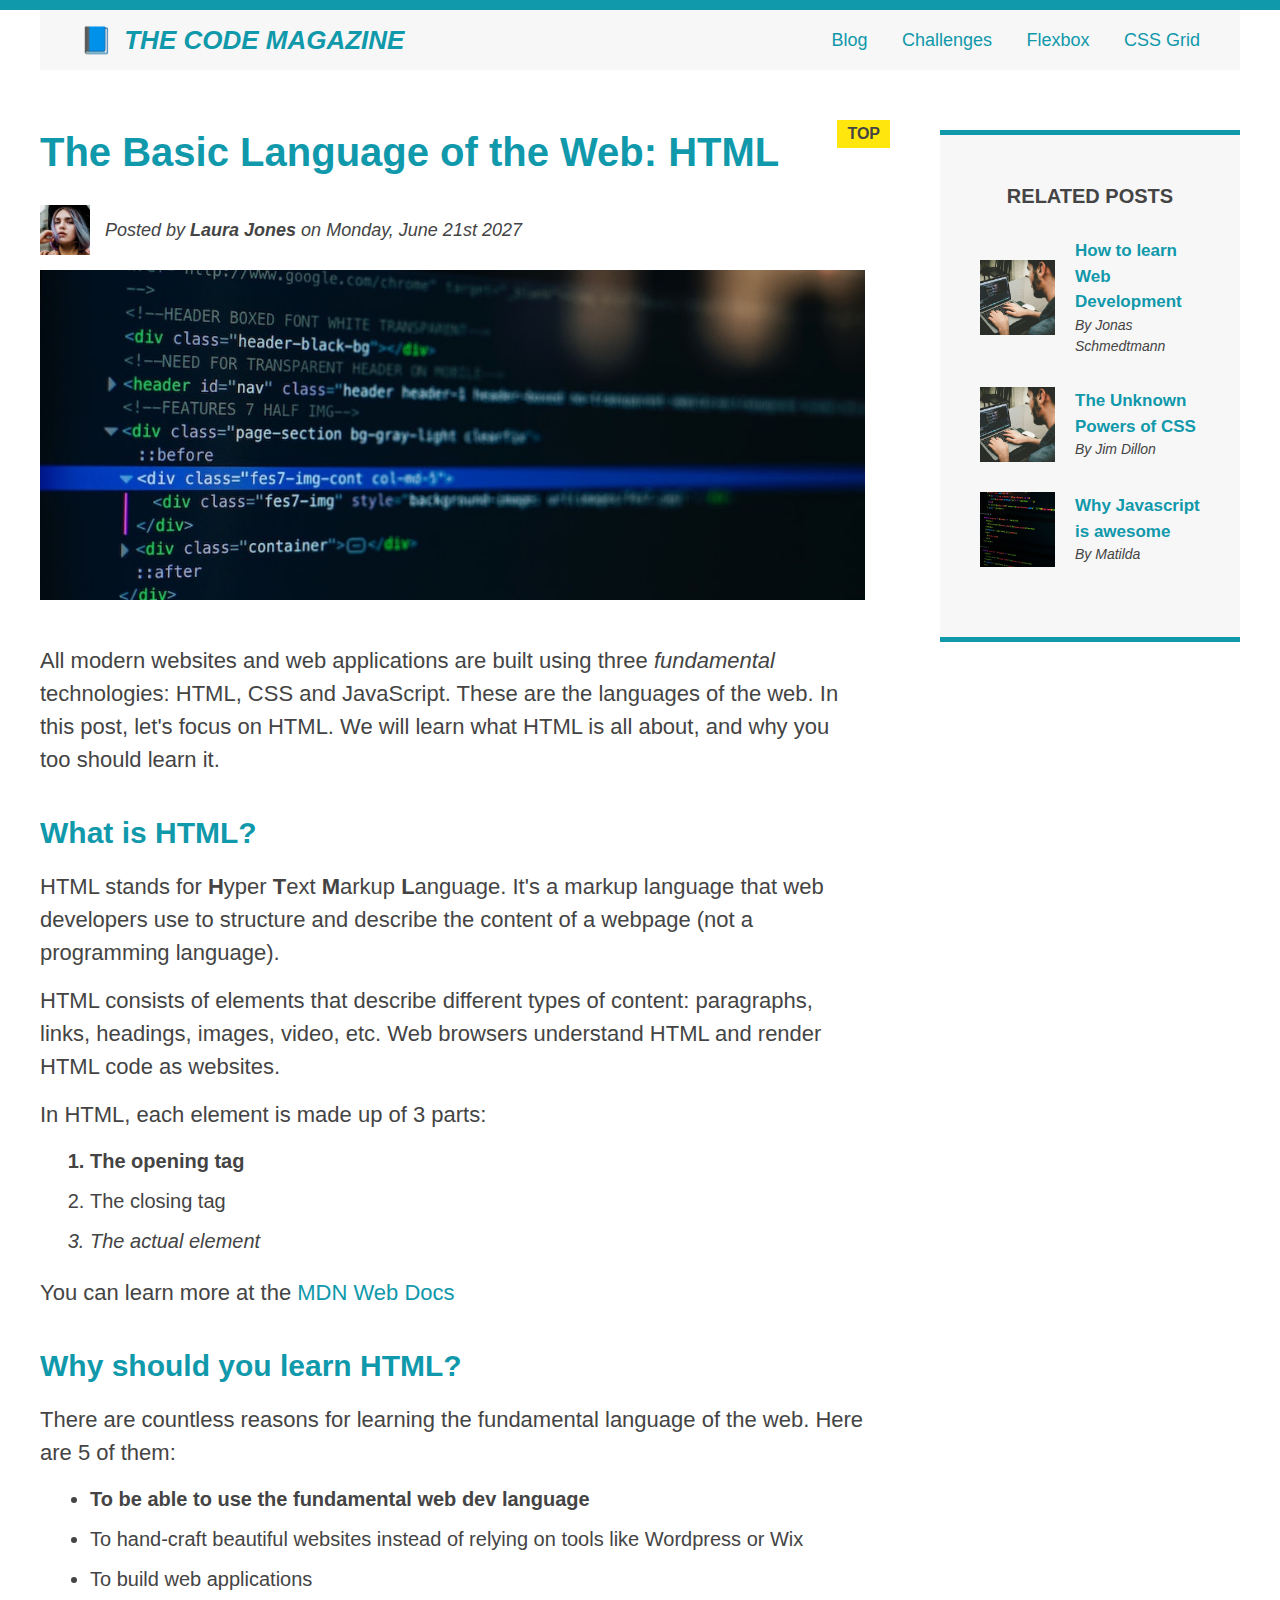
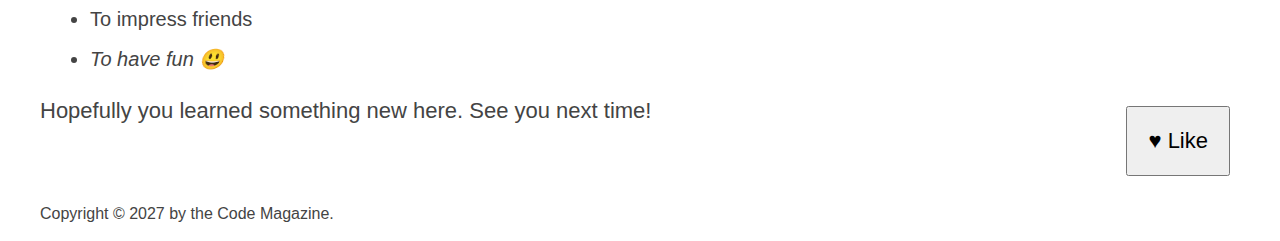
<file: responsiveWeb/index.html>
<!DOCTYPE html>
<html lang="en">
  <head>
    <meta charset="UTF-8" />
    <link href="style.css" rel="stylesheet" />
    <title>Basic Language of the Web: HTML</title>
  </head>
  <body>
    <!--
    <h1>The Basic Language of the Web: HTML</h1>
    <h2>The Basic Language of the Web: HTML</h2>
    <h3>The Basic Language of the Web: HTML</h3>
    <h4>The Basic Language of the Web: HTML</h4>
    <h5>The Basic Language of the Web: HTML</h5>
    <h6>
    -->
    <div class="container">
      <header class="main-header clearfix">
        <h1>📘 The Code Magazine</h1>
        <nav>
          <a href="blog.html">Blog</a>
          <a href="#">Challenges</a>
          <a href="flexbox.html">Flexbox</a>
          <a href="css-grid.html">CSS Grid</a>
        </nav>
      </header>
      <div class="row">
        <article>
          <header class="post-header">
            <h2>The Basic Language of the Web: HTML</h2>
            <div class="author-box">
              <img
                src="./img/laura-jones.jpg"
                alt="Headshot of Laura Jones"
                width="50"
                height="50"
                class="author-img"
              />
              <p id="author" class="author">
                Posted by <strong>Laura Jones</strong> on Monday, June 21st 2027
              </p>
            </div>

            <img
              src="./img/post-img.jpg"
              alt="HTML code on a screen"
              width="500"
              height="200"
              class="post-img"
            />
          </header>

          <p>
            All modern websites and web applications are built using three
            <em>fundamental</em>
            technologies: HTML, CSS and JavaScript. These are the languages of
            the web. In this post, let's focus on HTML. We will learn what HTML
            is all about, and why you too should learn it.
          </p>

          <h3>What is HTML?</h3>

          <p>
            HTML stands for <strong>H</strong>yper <strong>T</strong>ext
            <strong>M</strong>arkup <strong>L</strong>anguage. It's a markup
            language that web developers use to structure and describe the
            content of a webpage (not a programming language).
          </p>
          <p>
            HTML consists of elements that describe different types of content:
            paragraphs, links, headings, images, video, etc. Web browsers
            understand HTML and render HTML code as websites.
          </p>
          <p>In HTML, each element is made up of 3 parts:</p>
          <ol>
            <li>The opening tag</li>
            <li>The closing tag</li>
            <li>The actual element</li>
          </ol>
          <p>
            You can learn more at the
            <a
              href="https://developer.mozilla.org/de/docs/Web/HTML"
              target="_blank"
            >
              MDN Web Docs
            </a>
          </p>

          <h3>Why should you learn HTML?</h3>
          <p>
            There are countless reasons for learning the fundamental language of
            the web. Here are 5 of them:
          </p>
          <ul>
            <li>To be able to use the fundamental web dev language</li>
            <li>
              To hand-craft beautiful websites instead of relying on tools like
              Wordpress or Wix
            </li>
            <li>To build web applications</li>
            <li>To impress friends</li>
            <li>To have fun 😃</li>
          </ul>
          <p>Hopefully you learned something new here. See you next time!</p>
        </article>
        <aside>
          <h4>Related Posts</h4>
          <ul class="related">
            <li class="related-post">
              <img
                src="./img/related-1.jpg"
                width="75"
                height="75"
                alt="Person typing"
              />
              <div>
                <a href="#" class="related-link">
                  How to learn Web Development</a
                >
                <p class="related-author">By Jonas Schmedtmann</p>
              </div>
            </li>
            <li class="related-post">
              <img
                src="./img/related-1.jpg"
                width="75"
                height="75"
                alt="Ligthning strikes"
              />
              <div>
                <a href="#" class="related-link"> The Unknown Powers of CSS</a>
                <p class="related-author">By Jim Dillon</p>
              </div>
            </li>
            <li class="related-post">
              <img
                src="./img/related-3.jpg"
                width="75"
                height="75"
                alt="Code"
              />
              <div>
                <a href="#" class="related-link"> Why Javascript is awesome</a>
                <p class="related-author">By Matilda</p>
              </div>
            </li>
          </ul>
        </aside>
      </div>
      <footer>
        <p id="copyright">Copyright &copy; 2027 by the Code Magazine.</p>
      </footer>
    </div>
    <button>♥ Like</button>
  </body>
</html>
</file>
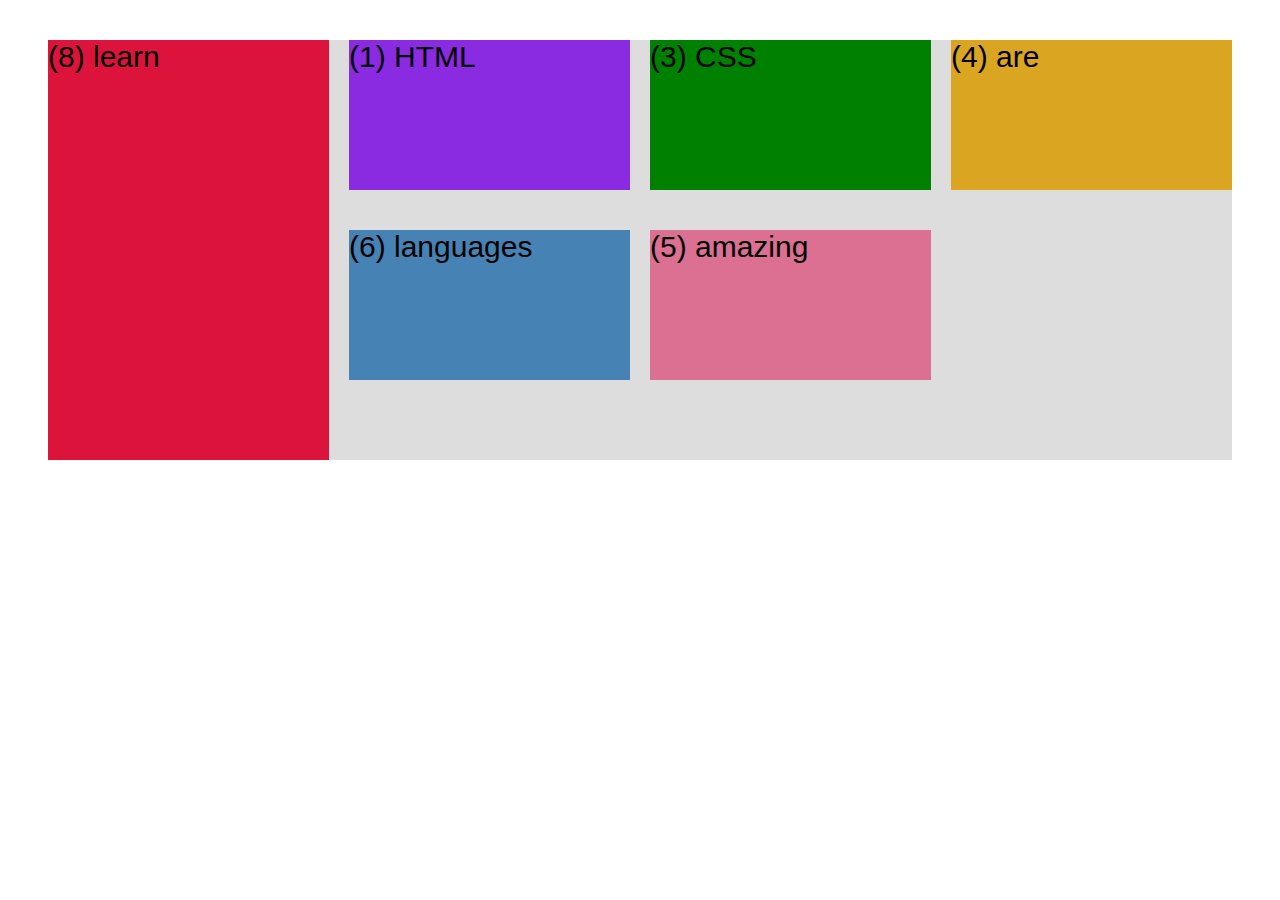
<file: responsiveWeb/css-grid.html>
<!DOCTYPE html>
<html lang="en">
  <head>
    <meta charset="UTF-8" />
    <meta http-equiv="X-UA-Compatible" content="IE=edge" />
    <meta name="viewport" content="width=device-width, initial-scale=1.0" />
    <title>CSS Grid</title>
    <style>
      .el--1 {
        background-color: blueviolet;
      }
      .el--2 {
        background-color: orangered;
      }
      .el--3 {
        background-color: green;
        height: 150px;
      }
      .el--4 {
        background-color: goldenrod;
      }
      .el--5 {
        background-color: palevioletred;
      }
      .el--6 {
        background-color: steelblue;
      }
      .el--7 {
        background-color: yellow;
      }
      .el--8 {
        background-color: crimson;
      }

      .container--1 {
        /* STARTER */
        font-family: sans-serif;
        background-color: #ddd;
        font-size: 30px;
        margin: 40px;

        /* CSS GRID */
        display: grid;
        /*grid-template-columns: 200px 200px 1fr 1fr;*/
        /*to make all columns equal in width and make them adjust:*/
        grid-template-columns: 1fr 1fr 1fr 1fr;
        /*alternative in short (implicit columns)*/
        /*grid-template-columns:repeat(4, 1fr)
        /*explicit rows (indicate explicitly width)*/
        grid-template-rows: 1fr 1fr;
        /*height: 500px;*/
        /*gap: 30px;*/
        column-gap: 20px;
        row-gap: 40px;
      }

      .el--8 {
        grid-column: 1 / 2;
        /*alternative: grid-column: 1 / span 3; */
        /*alternative for spanning until the end: grid-column: 1 / -1; */
        grid-row: 1 / 5;
      }

      .el--6 {
        grid-row: 2 / 3;
      }

      .el--2 {
        grid-column: 1 / 2;
        grid-row: 2 / 3;
      }

      .container--2 {
        display: none;
        /* STARTER */
        font-family: sans-serif;
        background-color: black;
        font-size: 40px;
        margin: 100px;

        width: 1000px;
        height: 600px;

        /* CSS GRID */
      }
    </style>
  </head>
  <body>
    <div class="container--1">
      <div class="el el--1">(1) HTML</div>
      <div class="el el--2">(2) and</div>
      <div class="el el--3">(3) CSS</div>
      <div class="el el--4">(4) are</div>
      <div class="el el--5">(5) amazing</div>
      <div class="el el--6">(6) languages</div>
      <!-- <div class="el el--7">(7) to</div> -->
      <div class="el el--8">(8) learn</div>
    </div>

    <div class="container--2">
      <div class="el el--1">(1)</div>
      <div class="el el--3">(3)</div>
      <div class="el el--4">(4)</div>
      <div class="el el--5">(5)</div>
      <div class="el el--6">(6)</div>
      <div class="el el--7">(7)</div>
    </div>
  </body>
</html>
</file>
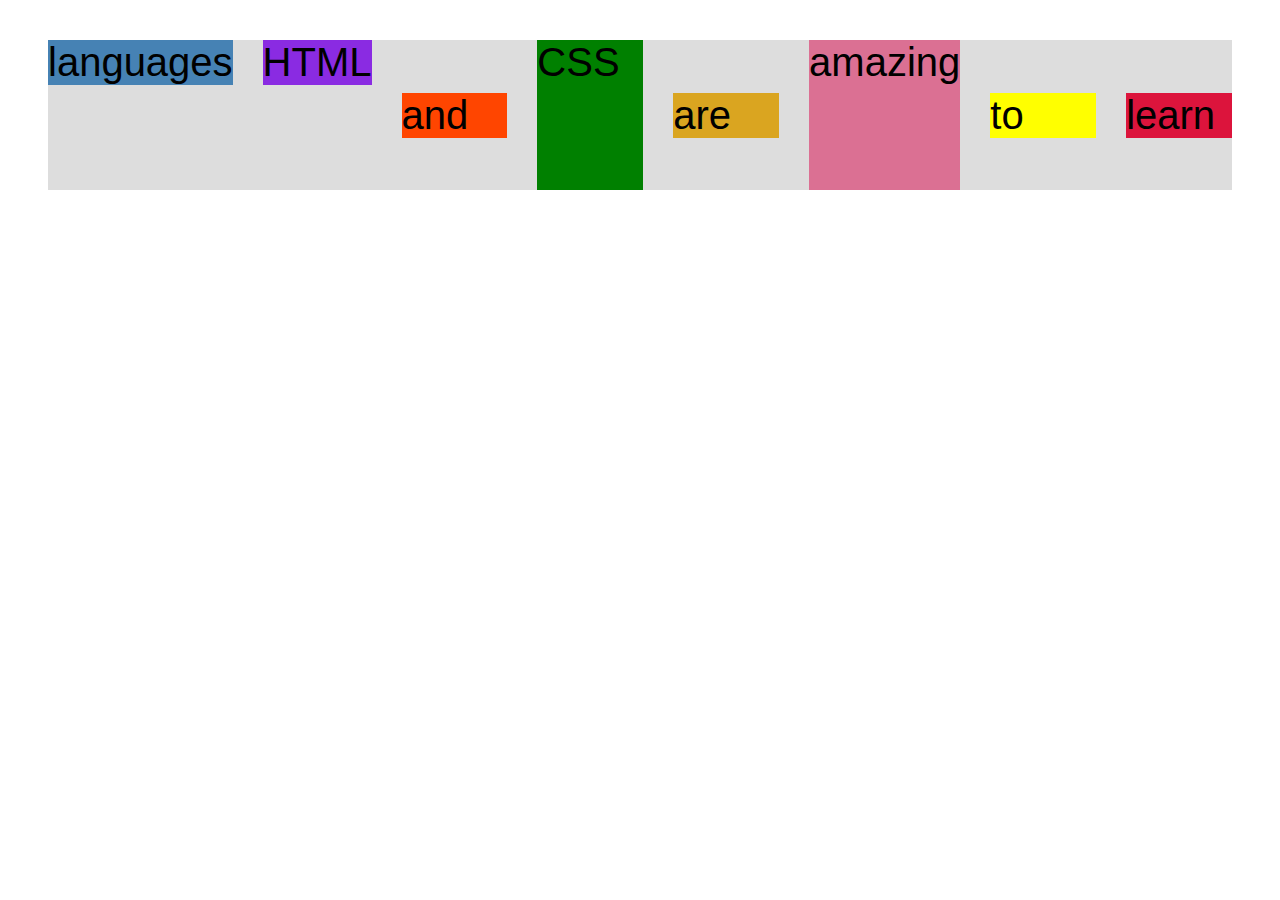
<file: responsiveWeb/flexbox.html>
<!DOCTYPE html>
<html lang="en">
  <head>
    <meta charset="UTF-8" />
    <meta http-equiv="X-UA-Compatible" content="IE=edge" />
    <meta name="viewport" content="width=device-width, initial-scale=1.0" />
    <title>Flexbox</title>
    <style>
      .el--1 {
        background-color: blueviolet;
      }
      .el--2 {
        background-color: orangered;
      }
      .el--3 {
        background-color: green;
        height: 150px;
      }
      .el--4 {
        background-color: goldenrod;
      }
      .el--5 {
        background-color: palevioletred;
      }
      .el--6 {
        background-color: steelblue;
      }
      .el--7 {
        background-color: yellow;
      }
      .el--8 {
        background-color: crimson;
      }

      .container {
        /* STARTER */
        font-family: sans-serif;
        background-color: #ddd;
        font-size: 40px;
        margin: 40px;

        /* FLEXBOX */
        display: flex;
        align-items: center;
        justify-content: flex-start;
        gap: 30px;
      }

      .el {
        /*DEFAULTS
        flex-grow: 0;
        flex-shrink: 1; 
        flex-basis: auto;
        flex-basis: 100px;*/
        /*BEST practice - usually used*/
        flex: 1;
      }

      .el--1 {
        align-self: flex-start;
      }

      .el--5 {
        align-self: stretch;
      }

      .el--6 {
        order: -1;
        align-self: flex-start;
      }
    </style>
  </head>
  <body>
    <div class="container">
      <div class="el el--1">HTML</div>
      <div class="el el--2">and</div>
      <div class="el el--3">CSS</div>
      <div class="el el--4">are</div>
      <div class="el el--5">amazing</div>
      <div class="el el--6">languages</div>
      <div class="el el--7">to</div>
      <div class="el el--8">learn</div>
    </div>
  </body>
</html>
</file>
<file: responsiveWeb/style.css>
* {
  margin: 0;
  padding: 0;
  box-sizing: border-box;
}

body {
  color: #444;
  font-family: sans-serif;
  border-top: 10px solid #1098ab;
  position: relative;
}

.container {
  width: 1200px;
  /* margin-left: auto;
  margin-right: auto; */
  margin: 0 auto;
}

.main-header {
  background-color: #f7f7f7;
  /* padding: 20px;
  padding-left: 40px; 
  padding-right: 40px;*/
  padding: 20px 40px;
  height: 60px;
  margin-bottom: 60px;
}

.post-header {
  margin-bottom: 40px;
}

.post-img {
  width: 100%;
  height: auto;
  /*margin-left: auto;
  margin-right: auto;*/
  margin: auto;
}

aside {
  background-color: #f7f7f7;
  border-top: 5px solid #1098ab;
  border-bottom: 5px solid #1098ab;
  padding: 50px 40px;
}

nav a:link {
  font-size: 18px;
  text-align: center;
  margin-right: 30px;
  display: inline-block;
}

nav a:link:last-child {
  margin-right: 0;
}

button {
  font-size: 22px;
  padding: 20px;
  cursor: pointer;
  position: absolute;
  bottom: 50px;
  right: 50px;
}

h1::first-letter {
  font-style: normal;
  margin-right: 5px;
}

h2 {
  position: relative;
}

h2::after {
  content: "TOP";
  background-color: #ffe70e;
  color: #444;
  font-size: 16px;
  font-weight: bold;
  display: inline-block;
  padding: 5px 10px;
  position: absolute;
  top: -10px;
  right: -25px;
}

nav article {
  margin-bottom: 60px;
}

h1,
h2,
h3 {
  color: #1098ab;
}

h1 {
  color: #1098ab;
  font-size: 26px;
  text-transform: uppercase;
  font-style: italic;
}

h2 {
  font-size: 40px;
  margin-bottom: 30px;
}
h3 {
  font-size: 30px;
  margin-bottom: 20px;
  margin-top: 40px;
}
h4 {
  font-size: 20px;
  text-transform: uppercase;
  text-align: center;
  margin-bottom: 30px;
}

li {
  font-size: 20px;
  line-height: 1.5;
  margin-bottom: 10px;
}

li:last-child {
  margin-bottom: 0;
}

p {
  font-size: 22px;
  line-height: 1.5;
  margin-bottom: 15px;
}
/*
footer p {
  font-size: 16px;
}
/* article header p {
  font-style: italic;
}*/

#author {
  font-style: italic;
  font-size: 18px;
}
#copyright {
  font-size: 16px;
}

.related-author {
  font-size: 18px;
  font-weight: bold;
}

.related {
  list-style: none;
  margin-left: 0;
}

/*body {
  background-color: #90dae4;
}*/

ul,
ol {
  margin-left: 50px;
  margin-bottom: 20px;
}

li:first-child {
  font-weight: bold;
}
li:last-child {
  font-style: italic;
}

/*li:nth-child(2) {
  font-weight: bold;
}
li:nth-child(even) {
  color: green;
}*/

/*Misconception: this does not work
article p:first-child {
  color: red;
} */

/*Styling hyperlinks*/
a:link {
  color: #1098ab;
  text-decoration: none;
}

a:visited {
  color: #1098ab;
}
a:hover {
  color: orangered;
  font-weight: bold;
  text-decoration: underline dotted orange;
}

a:active {
  background-color: black;
  font-style: italic;
}

/*Floats
.author-img {
  float: left;
  margin-bottom: 10px;
}

.author {
  float: left;
  margin-top: 10px;
  margin-left: 20px;
}

h1 {
  float: left;
}

nav {
  float: right;
}

.clearfix::after {
  clear: both;
  content: "";
  display: block;
}

article {
  width: 825px;
  float: left;
}

aside {
  width: 300px;
  float: right;
}

footer {
  clear: both;
}
*/

/*FLEXBOX*/

.main-header {
  display: flex;
  align-items: center;
  justify-content: space-between;
}

.author-box {
  display: flex;
  align-items: center;
  margin-bottom: 15px;
}

.author {
  margin-bottom: 0px;
  margin-left: 15px;
}

.related-post {
  display: flex;
  align-items: center;
  gap: 20px;
  margin-bottom: 30px;
}

.related-link:link {
  font-size: 17px;
  font-weight: bold;
  font-style: normal;
  display: block;
}

.related-author {
  margin: 0px;
  font-size: 14px;
  font-weight: normal;
  font-style: italic;
}

.row {
  display: flex;
  align-items: flex-start;
  gap: 75px;
  margin-bottom: 60px;
}

article {
  flex: 1;
  margin-bottom: 0;
}

aside {
  /*
  DEFAULTS:
  flex-grow: 0;
  flex-shrink: 1;
  flex-basis:auto;
  below is the shorthand for forcing the container
  to have a width of 300px, because flexbox actually
  automatically adjusts the width to be smaller than
  300 px
  */
  flex: 0 0 300px;
}
</file>
